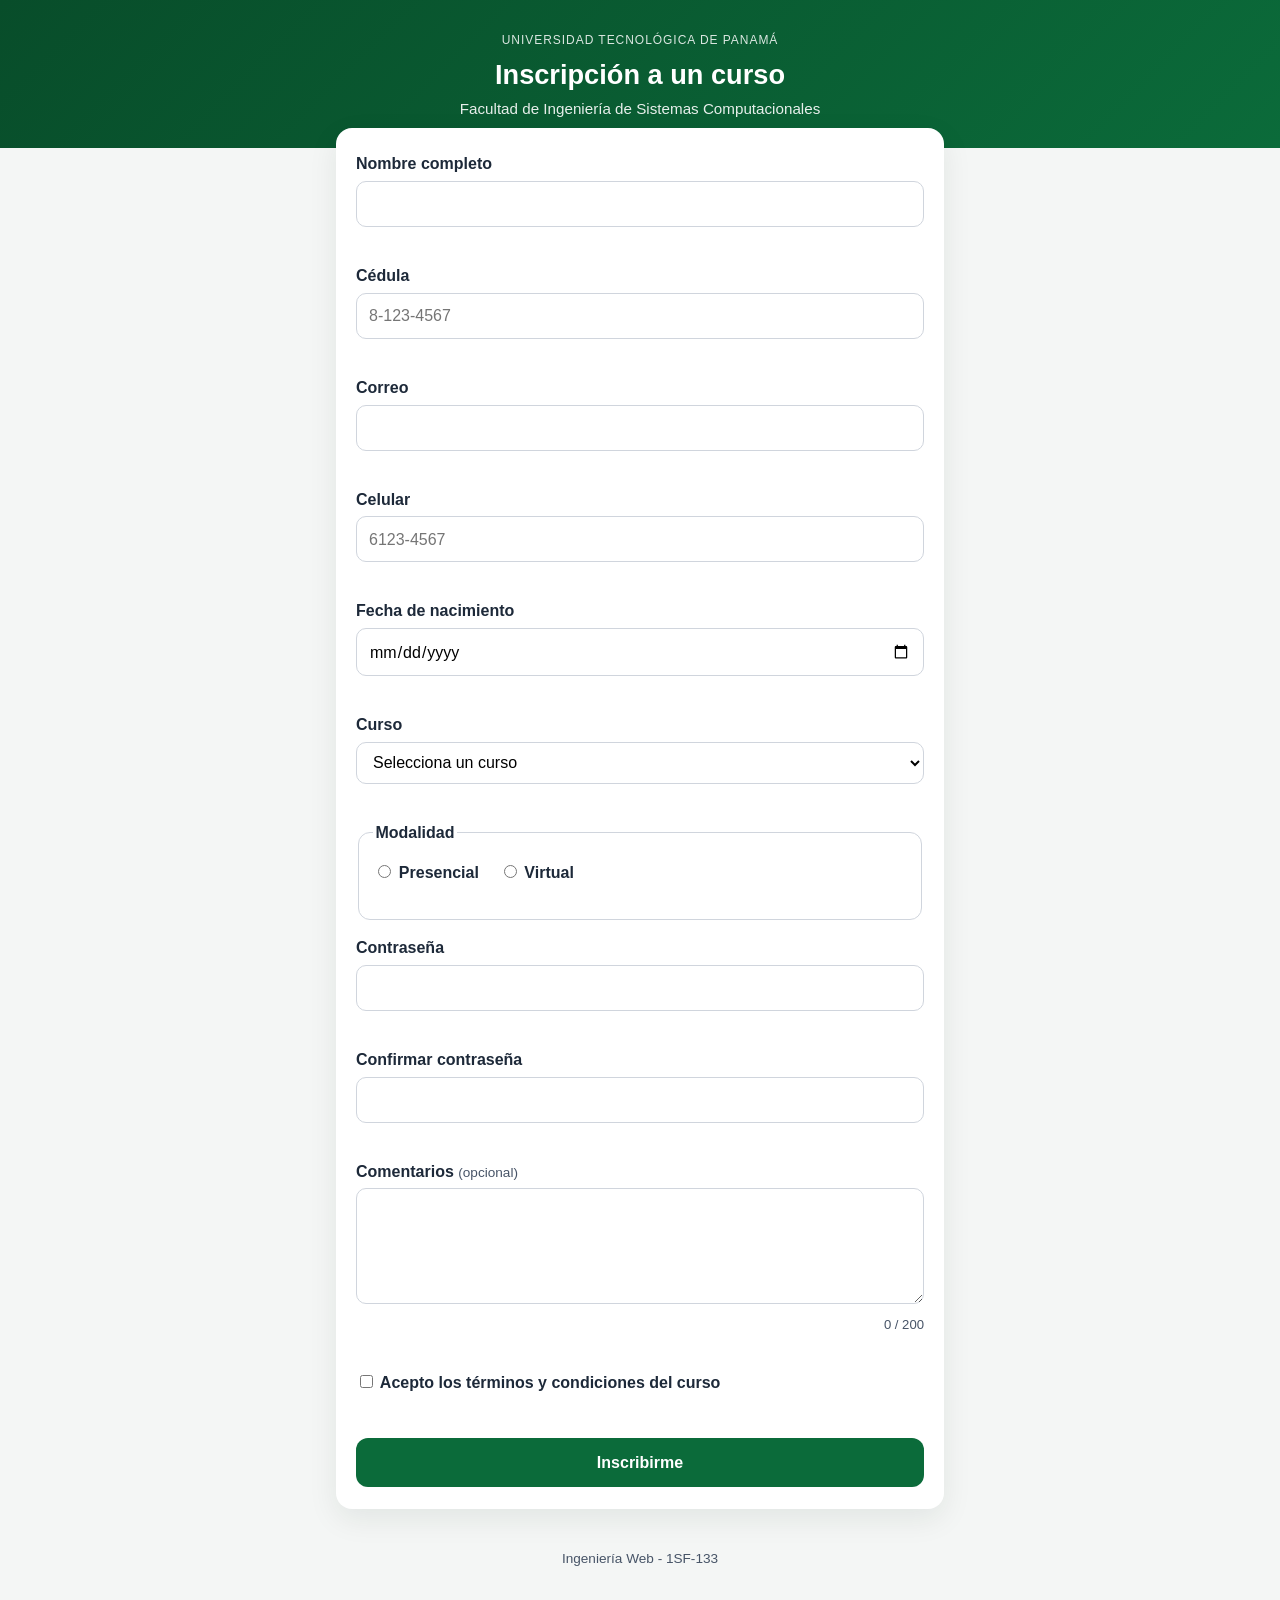
<file: inscripcion/index.html>
<!DOCTYPE html>
<html lang="es">
<head>
  <meta charset="UTF-8">
  <meta name="viewport" content="width=device-width, initial-scale=1.0">
  <title>Inscripción a cursos — FISC · UTP</title>
  <link rel="stylesheet" href="estilos.css">
</head>
<body>
  <header class="encabezado">
    <p class="encabezado__marca">Universidad Tecnológica de Panamá</p>
    <h1>Inscripción a un curso</h1>
    <p class="encabezado__sub">Facultad de Ingeniería de Sistemas Computacionales</p>
  </header>

  <main>
    <form id="inscripcion" novalidate>
      <div class="campo">
        <label for="nombre">Nombre completo</label>
        <input
          id="nombre"
          name="nombre"
          type="text"
          autocomplete="name"
          aria-describedby="nombre-error"
        >
        <p id="nombre-error" class="error" aria-live="polite"></p>
      </div>

      <div class="campo">
        <label for="cedula">Cédula</label>
        <input
          id="cedula"
          name="cedula"
          type="text"
          inputmode="text"
          placeholder="8-123-4567"
          autocomplete="off"
          aria-describedby="cedula-error"
        >
        <p id="cedula-error" class="error" aria-live="polite"></p>
      </div>

      <div class="campo">
        <label for="correo">Correo</label>
        <input
          id="correo"
          name="correo"
          type="email"
          autocomplete="email"
          aria-describedby="correo-error"
        >
        <p id="correo-error" class="error" aria-live="polite"></p>
      </div>

      <div class="campo">
        <label for="celular">Celular</label>
        <input
          id="celular"
          name="celular"
          type="tel"
          inputmode="tel"
          placeholder="6123-4567"
          autocomplete="tel"
          aria-describedby="celular-error"
        >
        <p id="celular-error" class="error" aria-live="polite"></p>
      </div>

      <div class="campo">
        <label for="nacimiento">Fecha de nacimiento</label>
        <input
          id="nacimiento"
          name="nacimiento"
          type="date"
          aria-describedby="nacimiento-error"
        >
        <p id="nacimiento-error" class="error" aria-live="polite"></p>
      </div>

      <div class="campo">
        <label for="curso">Curso</label>
        <select id="curso" name="curso" aria-describedby="curso-error">
          <option value="">Selecciona un curso</option>
          <option value="Ingeniería Web">Ingeniería Web</option>
          <option value="Programación I">Programación I</option>
          <option value="Bases de Datos">Bases de Datos</option>
          <option value="Redes de Computadoras">Redes de Computadoras</option>
          <option value="Ingeniería de Software">Ingeniería de Software</option>
        </select>
        <p id="curso-error" class="error" aria-live="polite"></p>
      </div>

      <fieldset class="campo campo-grupo">
        <legend>Modalidad</legend>
        <div class="opciones">
          <label class="opcion">
            <input type="radio" name="modalidad" value="presencial">
            Presencial
          </label>
          <label class="opcion">
            <input type="radio" name="modalidad" value="virtual">
            Virtual
          </label>
        </div>
        <p id="modalidad-error" class="error" aria-live="polite"></p>
      </fieldset>

      <div class="campo" id="campo-sede" hidden>
        <label for="sede">Sede</label>
        <select id="sede" name="sede" aria-describedby="sede-error">
          <option value="">Selecciona una sede</option>
          <option value="Ciudad de Panamá">Ciudad de Panamá</option>
          <option value="David">David</option>
          <option value="Santiago">Santiago</option>
        </select>
        <p id="sede-error" class="error" aria-live="polite"></p>
      </div>

      <div class="campo">
        <label for="clave">Contraseña</label>
        <input
          id="clave"
          name="clave"
          type="password"
          autocomplete="new-password"
          aria-describedby="clave-error clave-fuerza"
        >
        <div id="clave-fuerza" class="fuerza" hidden>
          <div class="fuerza__barra"><span id="fuerza-relleno"></span></div>
          <p id="fuerza-texto" class="fuerza__texto"></p>
        </div>
        <p id="clave-error" class="error" aria-live="polite"></p>
      </div>

      <div class="campo">
        <label for="confirmar">Confirmar contraseña</label>
        <input
          id="confirmar"
          name="confirmar"
          type="password"
          autocomplete="new-password"
          aria-describedby="confirmar-error"
        >
        <p id="confirmar-error" class="error" aria-live="polite"></p>
      </div>

      <div class="campo">
        <label for="comentarios">Comentarios <span class="opcional">(opcional)</span></label>
        <textarea
          id="comentarios"
          name="comentarios"
          rows="4"
          maxlength="200"
          aria-describedby="comentarios-error comentarios-contador"
        ></textarea>
        <p id="comentarios-contador" class="contador">0 / 200</p>
        <p id="comentarios-error" class="error" aria-live="polite"></p>
      </div>

      <div class="campo campo-check">
        <label class="opcion">
          <input
            id="terminos"
            name="terminos"
            type="checkbox"
            aria-describedby="terminos-error"
          >
          Acepto los términos y condiciones del curso
        </label>
        <p id="terminos-error" class="error" aria-live="polite"></p>
      </div>

      <button type="submit">Inscribirme</button>
    </form>

    <section id="confirmacion" aria-live="polite"></section>
  </main>

  <footer>
    <p>Ingeniería Web - 1SF-133</p>
  </footer>

  <script src="validacion.js" defer></script>
</body>
</html>
</file>
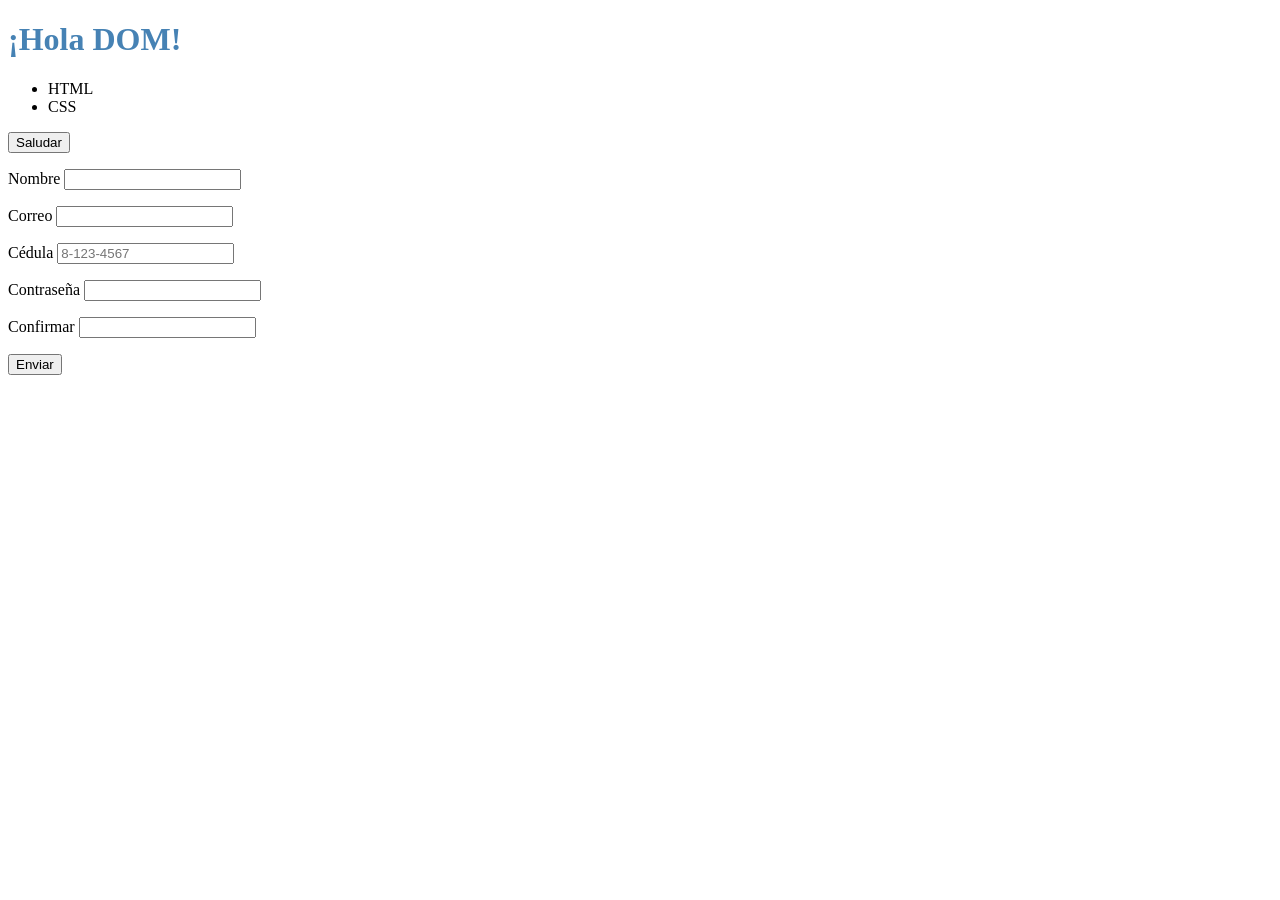
<file: lab-dom/index.html>
<!DOCTYPE html>
<html lang="es">
<head>
  <meta charset="UTF-8">
  <title>Lab DOM</title>
</head>
<body>
  <h1 id="titulo">Mi primera página dinámica</h1>
  <ul id="lista"></ul>

  <button id="saludar" type="button">Saludar</button>

  <form id="registro" novalidate>
    <p>
      <label for="nombre">Nombre</label>
      <input id="nombre" name="nombre" aria-describedby="nombre-error">
      <span id="nombre-error" class="error" aria-live="polite"></span>
    </p>
    <p>
      <label for="correo">Correo</label>
      <input id="correo" name="correo" type="email" aria-describedby="correo-error">
      <span id="correo-error" class="error" aria-live="polite"></span>
    </p>
    <p>
      <label for="cedula">Cédula</label>
      <input id="cedula" name="cedula" placeholder="8-123-4567" aria-describedby="cedula-error">
      <span id="cedula-error" class="error" aria-live="polite"></span>
    </p>
    <p>
      <label for="clave">Contraseña</label>
      <input id="clave" name="clave" type="password" aria-describedby="clave-error">
      <span id="clave-error" class="error" aria-live="polite"></span>
    </p>
    <p>
      <label for="clave2">Confirmar</label>
      <input id="clave2" name="clave2" type="password" aria-describedby="clave2-error">
      <span id="clave2-error" class="error" aria-live="polite"></span>
    </p>
    <button type="submit">Enviar</button>
  </form>

  <!-- defer: el script corre cuando el HTML ya está cargado -->
  <script src="app.js" defer></script>
</body>
</html>
</file>
<file: inscripcion/estilos.css>
:root {
  --verde: #0b6b3a;
  --verde-oscuro: #084d2a;
  --verde-suave: #e8f5ee;
  --rojo: #b42318;
  --rojo-fondo: #fef3f2;
  --ambar: #b54708;
  --ambar-fondo: #fffaeb;
  --gris: #475467;
  --borde: #d0d5dd;
  --fondo: #f4f6f5;
  --blanco: #ffffff;
  --sombra: 0 10px 30px rgba(8, 40, 24, 0.08);
}

* {
  box-sizing: border-box;
}

body {
  margin: 0;
  font-family: "Segoe UI", Tahoma, Geneva, Verdana, sans-serif;
  background: var(--fondo);
  color: #1d2939;
  line-height: 1.45;
}

.encabezado {
  background: linear-gradient(135deg, var(--verde-oscuro), var(--verde));
  color: var(--blanco);
  padding: 2rem 1.25rem 1.75rem;
  text-align: center;
}

.encabezado__marca {
  margin: 0;
  letter-spacing: 0.08em;
  text-transform: uppercase;
  font-size: 0.75rem;
  opacity: 0.85;
}

.encabezado h1 {
  margin: 0.35rem 0 0.25rem;
  font-size: 1.7rem;
}

.encabezado__sub {
  margin: 0;
  font-size: 0.95rem;
  opacity: 0.9;
}

main {
  max-width: 640px;
  margin: -1.25rem auto 2.5rem;
  padding: 0 1rem;
}

#inscripcion {
  background: var(--blanco);
  border-radius: 16px;
  padding: 1.5rem 1.25rem 1.35rem;
  box-shadow: var(--sombra);
}

.campo {
  margin-bottom: 1rem;
}

.campo label,
.campo legend {
  display: block;
  font-weight: 650;
  margin-bottom: 0.35rem;
}

.opcional {
  font-weight: 400;
  color: var(--gris);
  font-size: 0.85rem;
}

input[type="text"],
input[type="email"],
input[type="tel"],
input[type="date"],
input[type="password"],
select,
textarea {
  width: 100%;
  padding: 0.65rem 0.75rem;
  border: 1px solid var(--borde);
  border-radius: 10px;
  font: inherit;
  background: #fff;
}

input:focus,
select:focus,
textarea:focus {
  outline: 2px solid var(--verde);
  outline-offset: 1px;
  border-color: var(--verde);
}

input[aria-invalid="true"],
select[aria-invalid="true"],
textarea[aria-invalid="true"] {
  border-color: var(--rojo);
  background: var(--rojo-fondo);
}

.campo-grupo {
  border: 1px solid var(--borde);
  border-radius: 12px;
  padding: 0.75rem 0.9rem 0.5rem;
}

.opciones {
  display: flex;
  gap: 1.25rem;
  flex-wrap: wrap;
}

.opcion {
  display: flex;
  align-items: center;
  gap: 0.4rem;
  font-weight: 500;
}

.campo-check {
  margin-top: 0.4rem;
}

.error {
  min-height: 1.15em;
  margin: 0.3rem 0 0;
  color: var(--rojo);
  font-size: 0.88rem;
}

.fuerza {
  margin-top: 0.45rem;
}

.fuerza__barra {
  height: 8px;
  background: #eaecf0;
  border-radius: 99px;
  overflow: hidden;
}

.fuerza__barra span {
  display: block;
  height: 100%;
  width: 0;
  border-radius: inherit;
  transition: width 0.2s ease, background 0.2s ease;
}

.fuerza--debil span { width: 33%; background: #d92d20; }
.fuerza--media span { width: 66%; background: #dc6803; }
.fuerza--fuerte span { width: 100%; background: #079455; }

.fuerza__texto {
  margin: 0.3rem 0 0;
  font-size: 0.82rem;
  color: var(--gris);
}

.contador {
  margin: 0.3rem 0 0;
  text-align: right;
  font-size: 0.82rem;
  color: var(--gris);
}

.contador.alerta {
  color: var(--ambar);
  font-weight: 650;
}

.contador.limite {
  color: var(--rojo);
  font-weight: 700;
}

button[type="submit"] {
  width: 100%;
  margin-top: 0.4rem;
  padding: 0.8rem 1rem;
  border: 0;
  border-radius: 12px;
  background: var(--verde);
  color: #fff;
  font: inherit;
  font-weight: 700;
  cursor: pointer;
}

button[type="submit"]:hover {
  background: var(--verde-oscuro);
}

#confirmacion:empty {
  display: none;
}

.tarjeta {
  margin-top: 1.25rem;
  background: var(--blanco);
  border-radius: 16px;
  padding: 1.25rem;
  box-shadow: var(--sombra);
  border-left: 6px solid var(--verde);
}

.tarjeta h2 {
  margin: 0 0 0.75rem;
  color: var(--verde-oscuro);
  font-size: 1.15rem;
}

.tarjeta dl {
  margin: 0;
  display: grid;
  grid-template-columns: 11rem 1fr;
  gap: 0.35rem 0.75rem;
}

.tarjeta dt {
  color: var(--gris);
  font-weight: 650;
}

.tarjeta dd {
  margin: 0;
}

footer {
  text-align: center;
  color: var(--gris);
  font-size: 0.85rem;
  padding: 0 1rem 2rem;
}

@media (max-width: 560px) {
  .tarjeta dl {
    grid-template-columns: 1fr;
  }
}
</file>
